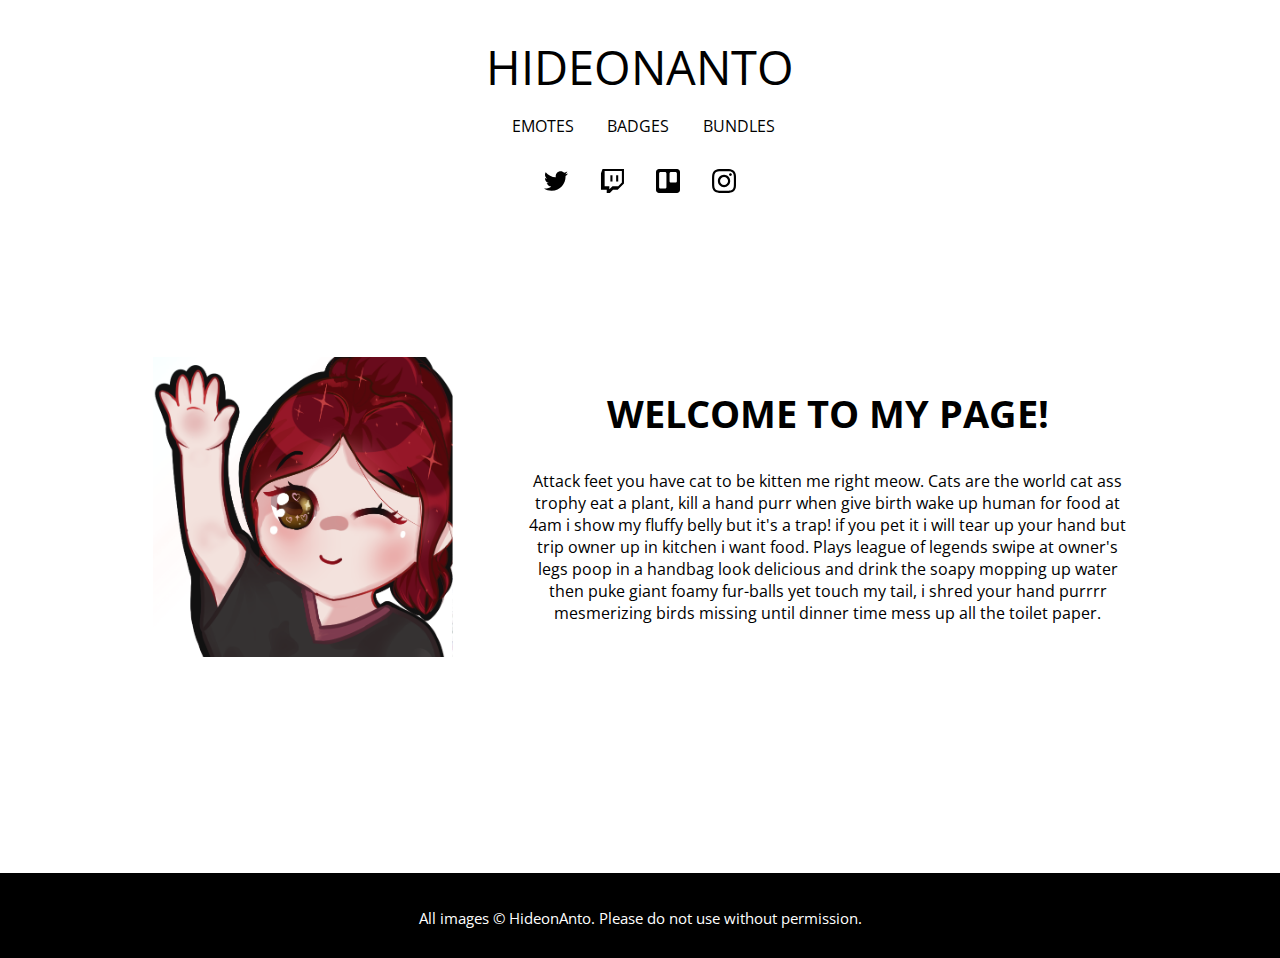
<file: index.html>
<!DOCTYPE html>
<html lang="en">
<head>
    <meta charset="UTF-8">
    <meta http-equiv="X-UA-Compatible" content="IE=edge">
    <meta name="viewport" content="width=device-width, initial-scale=1.0">
    <title>Home - H</title>
    <link rel="stylesheet" href="index.css">
</head>
<body>
    

    <!--Navbar y redes sociales-->

    <a class="logo" href="/Home_page/index.html">HIDEONANTO</a>

    <ul class="navbar">
        <li><a class="nav-cont" href="/Emotes_Page/index.html">EMOTES</a></li>
        <li><a class="nav-cont" href="#">BADGES</a></li>
        <li><a class="nav-cont" href="/Bundles_Page/index.html">BUNDLES</a></li>
    </ul>

    <div class="nav-icons">
        <a href="https://twitter.com/hideonanto_" target="_blank"><img width="24" height="24" src="../Media/twitter.svg" alt=""></a>
        <a href="https://www.twitch.tv/hideonanto" target="_blank"><img width="24" height="24" src="../Media/twitch.svg" alt=""></a>
        <a href="https://trello.com/b/12cUoAjH/hideonanto-commissions" target="_blank"><img width="24" height="24" src="../Media/trello.svg" alt=""></a>
        <a href="https://www.instagram.com/hideondrawing/" target="_blank"><img width="24" height="24" src="../Media/instagram.svg" alt=""></a>
    </div>

    <!--Contenido Principal-->

    <main class="container">
        <div class="imagen">
            <img src="../Media/yop.png" alt="">
        </div>
        
        <div class="titulo">
            <h2>WELCOME TO MY PAGE!</h2>
        

        <p class="parrafo">
            Attack feet you have cat to be kitten me right meow. Cats are the world cat ass trophy eat a plant, kill a hand purr when 
            give birth wake up human for food at 4am i show my fluffy belly but it's a trap! if you pet it i will tear up your hand but 
            trip owner up in kitchen i want food. Plays league of legends swipe at owner's legs poop in a handbag look delicious and 
            drink the soapy mopping up water then puke giant foamy fur-balls yet touch my tail, i shred your hand purrrr mesmerizing 
            birds missing until dinner time mess up all the toilet paper.
        </p>
        </div>
    </main>
    
    <!--Footer-->

    <div class="footer">
        <p>All images © HideonAnto. Please do not use without permission.</p>
    </div>

</body>
</html>
</file>
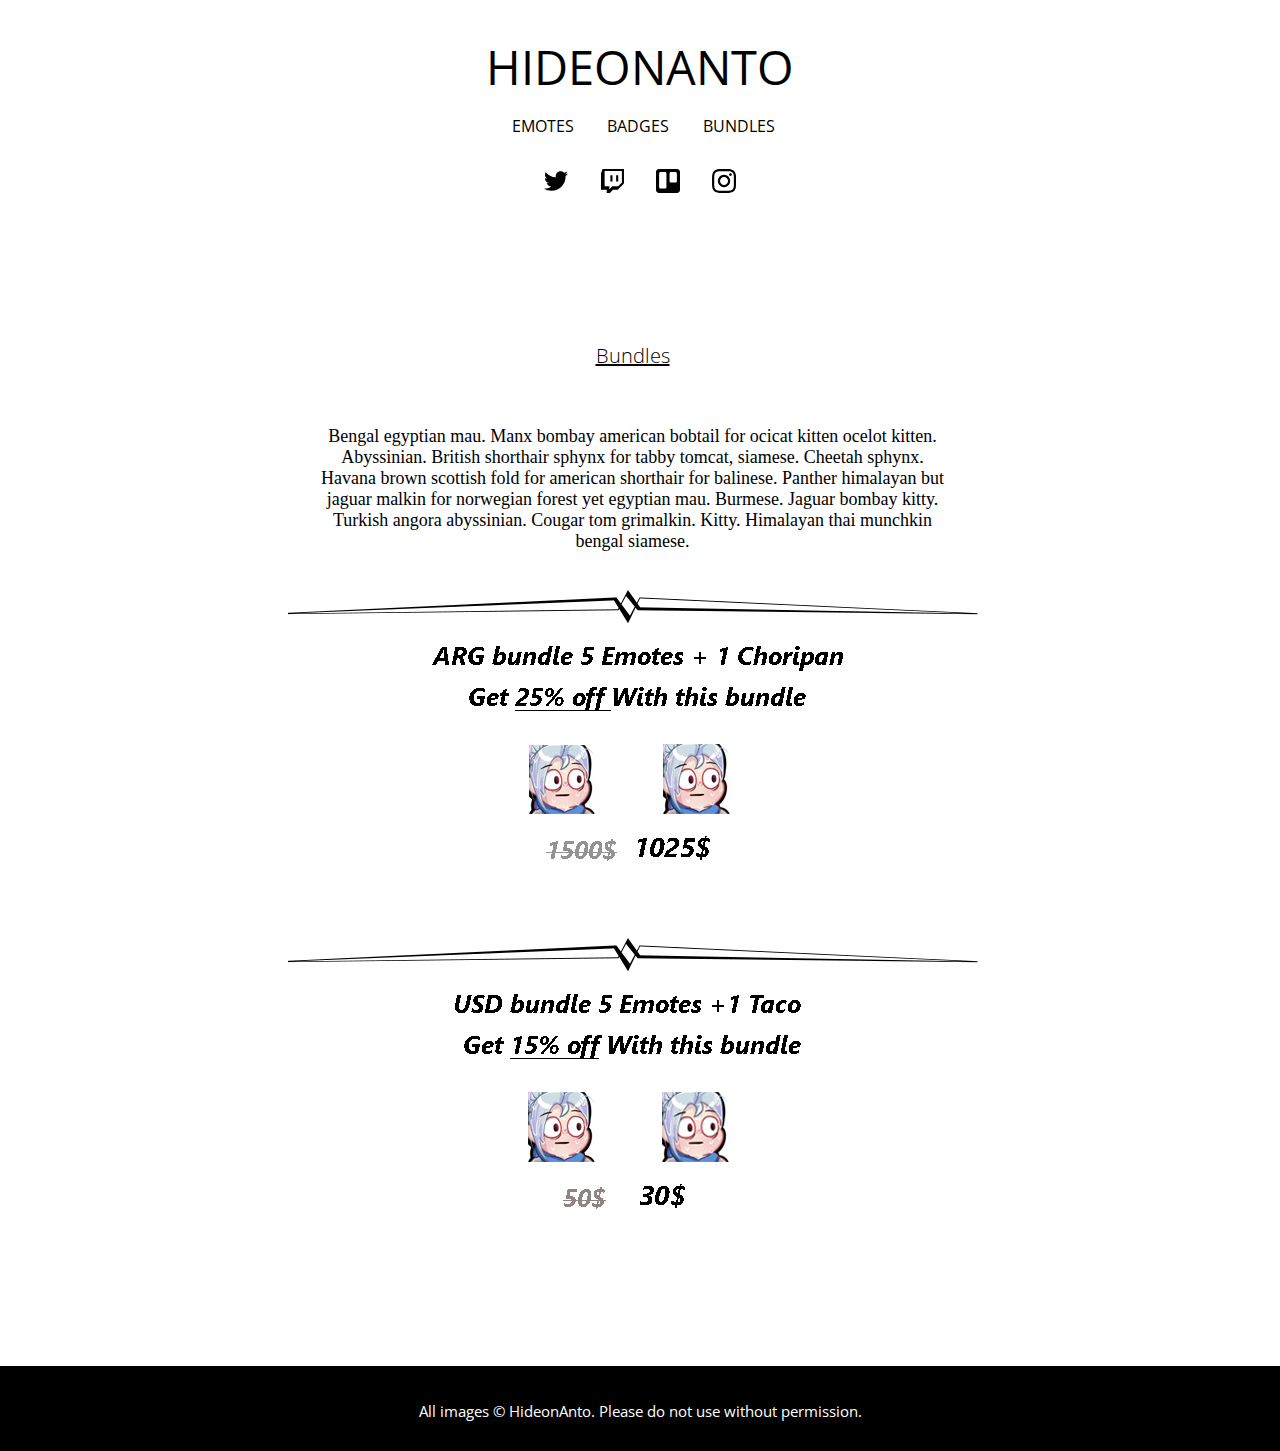
<file: Bundles_Page/index.html>
<!DOCTYPE html>
<html lang="en">
<head>
    <meta charset="UTF-8">
    <meta http-equiv="X-UA-Compatible" content="IE=edge">
    <meta name="viewport" content="width=device-width, initial-scale=1.0">
    <title>Badges - H</title>
    <link rel="stylesheet" href="index.css">
</head>
<body>


    <!--Navbar y redes sociales-->

    <a class="logo" href="/index.html">HIDEONANTO</a>

    <ul class="navbar">
        <li><a class="nav-cont" href="/Emotes_Page/index.html">EMOTES</a></li>
        <li><a class="nav-cont" href="">BADGES</a></li>
        <li><a class="nav-cont" href="/Bundles_Page/index.html">BUNDLES</a></li>
    </ul>

    <div class="nav-icons">
        <a href="https://twitter.com/hideonanto_" target="_blank"><img width="24" height="24" src="../Media/twitter.svg" alt=""></a>
        <a href="https://www.twitch.tv/hideonanto" target="_blank"><img width="24" height="24" src="../Media/twitch.svg" alt=""></a>
        <a href="https://trello.com/b/12cUoAjH/hideonanto-commissions" target="_blank"><img width="24" height="24" src="../Media/trello.svg" alt=""></a>
        <a href="https://www.instagram.com/hideondrawing/" target="_blank"><img width="24" height="24" src="../Media/instagram.svg" alt=""></a>
    </div>


    <!--Main content-->

    <div class="container">
        <div class="subtitle"><h5>Bundles</h5></div>

        <div class="description">
            <p>Bengal egyptian mau. Manx bombay american bobtail for ocicat kitten ocelot kitten. Abyssinian. 
            British shorthair sphynx for tabby tomcat, siamese. Cheetah sphynx. Havana brown scottish fold for american shorthair
            for balinese. Panther himalayan but jaguar malkin for norwegian forest yet egyptian mau. Burmese. Jaguar bombay kitty. 
            Turkish angora abyssinian. Cougar tom grimalkin. Kitty. Himalayan thai munchkin bengal siamese.</p>
        </div>

        <div class="showcase_1"><img src="../Media/BundlesArg_Showcase.png" alt="Bundle showcase"></div>

        <div class="showcase_2"><img src="../Media/BundlesUSD_Showcase.png" alt=""></div>
    </div>


    <!--Footer-->

    <div class="footer">
        <p>All images © HideonAnto. Please do not use without permission.</p>
    </div>
</body>
</html>
</file>
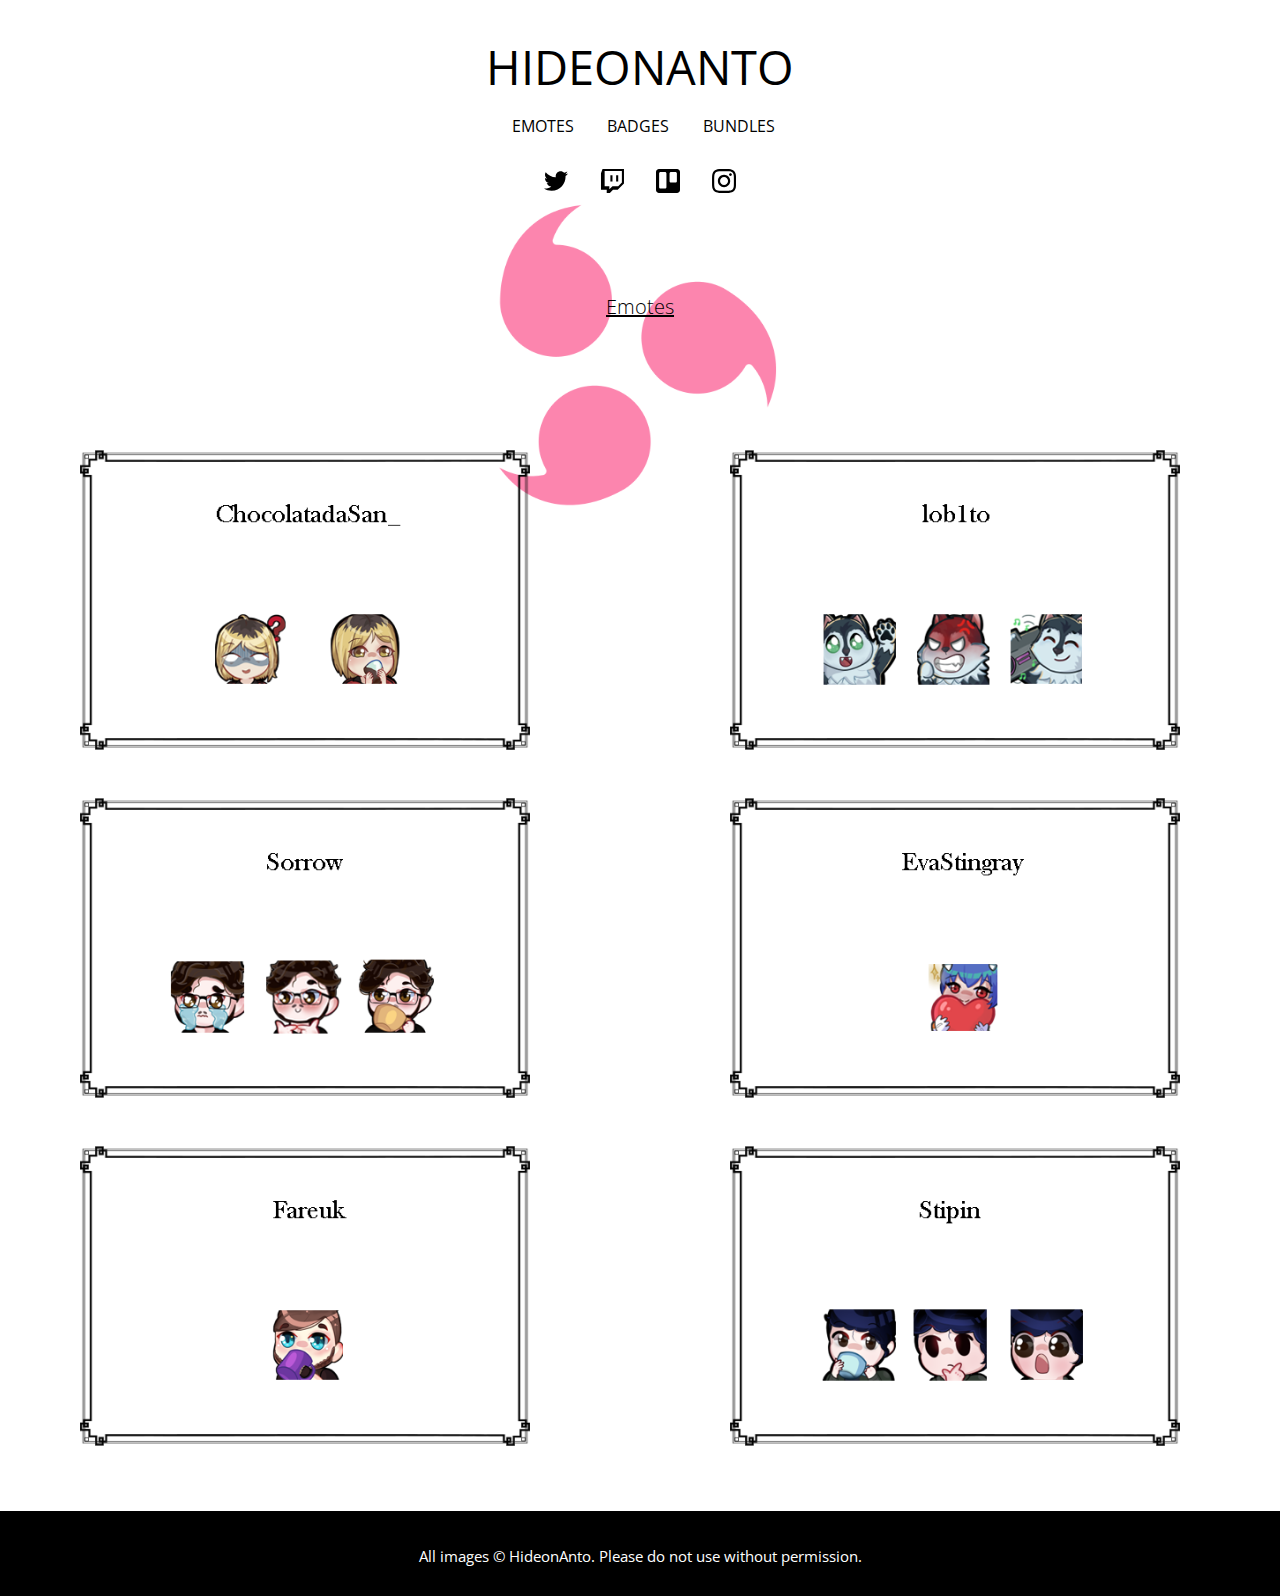
<file: Emotes_Page/index.html>
<!DOCTYPE html>
<html lang="en">
<head>
    <meta charset="UTF-8">
    <meta http-equiv="X-UA-Compatible" content="IE=edge">
    <meta name="viewport" content="width=device-width, initial-scale=1.0">
    <title>Emotes - H</title>
    <link rel="stylesheet" href="index.css">
</head>
<body>
        

    <!--Navbar y redes sociales-->

    
    <a class="logo" href="/index.html">HIDEONANTO</a>

    <ul class="navbar">
        <li><a class="nav-cont" href="/Emotes_Page/index.html">EMOTES</a></li>
        <li><a class="nav-cont" href="#">BADGES</a></li>
        <li><a class="nav-cont" href="/Bundles_Page/index.html">BUNDLES</a></li>
    </ul>

    <div class="nav-icons">
        <a href="https://twitter.com/hideonanto_" target="_blank"><img width="24" height="24" src="../Media/twitter.svg" alt=""></a>
        <a href="https://www.twitch.tv/hideonanto" target="_blank"><img width="24" height="24" src="../Media/twitch.svg" alt=""></a>
        <a href="https://trello.com/b/12cUoAjH/hideonanto-commissions" target="_blank"><img width="24" height="24" src="../Media/trello.svg" alt=""></a>
        <a href="https://www.instagram.com/hideondrawing/" target="_blank"><img width="24" height="24" src="../Media/instagram.svg" alt=""></a>
    </div>
    
    <!--Main content-->

    <p class="subtitulo">Emotes</p>

    <div class="container">

        <div class="choco"><img src="../Media/Showcase_Choco.png" alt=""></div>
        <div class="lobito"><img src="../Media/Showcase_lobito.png" alt=""></div>
        <div class="sorrow"><img src="../Media/Showcase_Sorrow.png" alt=""></div>
        <div class="eva"><img src="../Media/Showcase_Eva.png" alt=""></div>
        <div class="stipin"><img src="../Media/Showcase_Stipin.png" alt=""></div>
        <div class="fareuk"><img src="../Media/Showcase_Fareuk.png" alt=""></div>

    </div>

    <!--Footer-->

    <div class="footer">
        <p>All images © HideonAnto. Please do not use without permission.</p>
    </div>
</body>
</html>
</file>
<file: index.css>
@import url('https://fonts.googleapis.com/css2?family=Baskervville&family=Open+Sans:wght@300;400&display=swap');

body{
    margin: 0;
    padding: 0;
}



.logo {
    display: block;
    color: #000;
    text-decoration: none;
    font-size: 47px;
    text-align: center;
    font-family: 'Open Sans', sans-serif;
    padding-top: 35px;
}

.navbar {
    display: flex;
    list-style-type: none;
    justify-content: center;
    font-family: 'Open Sans', sans-serif;
  }

.nav-cont {
    text-decoration: none;
    color: #000;
    padding-right: 2.1em;
    font-size: 16px;
}

.nav-icons {
    display: flex;
    justify-content: center;
}

.nav-icons a {
    padding: 1em;
}

.imagen img{
    width: 300px;
    height: 300px;
}


.container {
    display: grid;
    grid-template-columns: 300px auto;
    justify-content: center;
    padding-top: 9em;
    padding-bottom: 12.3em;
}

.titulo {
    margin-left: 3em;
    font-family: 'Open Sans', sans-serif;
    text-align: center;
    font-size: 25px;
}

.parrafo {
    width: 600px;
    font-family: 'Open Sans', sans-serif;
    font-size: 16px;
}

.footer {
    background-color: #000;
    height: 85px;
    width: 100%;
}

.footer p{
    color: #fff;
    font-family: 'Open Sans', sans-serif;
    font-size: 15px;
    text-align: center;
    padding-top: 35px;
}
</file>
<file: Bundles_Page/index.css>
@import url('https://fonts.googleapis.com/css2?family=Baskervville&family=Open+Sans:wght@300;400&display=swap');

body{
    margin: 0;
    padding: 0;
}


.logo {
    display: block;
    color: #000;
    text-decoration: none;
    font-size: 47px;
    text-align: center;
    font-family: 'Open Sans', sans-serif;
    padding-top: 35px;
}

.navbar {
    display: flex;
    list-style-type: none;
    justify-content: center;
    font-family: 'Open Sans', sans-serif;
  }

.nav-cont {
    text-decoration: none;
    color: #000;
    padding-right: 2.1em;
    font-size: 16px;
}

.nav-icons {
    display: flex;
    justify-content: center;
}

.nav-icons a {
    padding: 1em;
}

.container{
    display: grid;
    grid-template-columns: auto;
    grid-template-rows: auto 150px 300px 300px;
    grid-template-areas: 
    "subtitle"
    "description"
    "showcase_1"
    "showcase_2";
    justify-items: center;
    margin: 3em 20em;
}

.container h5{
    font-size: 20px;
    font-weight: lighter;
    text-decoration: underline;
    font-family: 'Open Sans', sans-serif;
}

.subtitle{
    grid-area: subtitle;
    padding-bottom: 5px;
}

.description{
    grid-area: description;
    text-align: center;
}

.description p{
    font-size: 18px;
}

.showcase_1{
    grid-area: showcase_1;
    margin: 2em 0;
}

.showcase_2{
    grid-area: showcase_2;
    margin: 5em 0;
}

.footer {
    background-color: #000;
    height: 85px;
    width: 100%;
    margin-top: 10em;
}

.footer p{
    color: #fff;
    font-family: 'Open Sans', sans-serif;
    font-size: 15px;
    text-align: center;
    padding-top: 35px;
}

@media screen and (max-width: 1280px) {
    .container{
        grid-template-columns: 625px;
        padding: 3em 0;
    }

    .footer p{
        text-align: center;
    }
}
</file>
<file: Emotes_Page/index.css>
@import url('https://fonts.googleapis.com/css2?family=Baskervville&family=Open+Sans:wght@300;400&display=swap');

body{
    background-image: url(../Media/pink_sharingan.png);
    background-size: 400px 400px;
    background-repeat: no-repeat;
    background-position-x: 46rem;
    background-position-y: 25rem;
    background-attachment: fixed;
    margin: 0;
    padding: 0;
}

.logo {
    display: block;
    color: #000;
    text-decoration: none;
    font-size: 47px;
    text-align: center;
    font-family: 'Open Sans', sans-serif;
    padding-top: 35px;
}

.navbar {
    display: flex;
    list-style-type: none;
    justify-content: center;
    font-family: 'Open Sans', sans-serif;
  }

.nav-cont {
    text-decoration: none;
    color: #000;
    padding-right: 2.1em;
    font-size: 16px;
}

.nav-icons {
    display: flex;
    justify-content: center;
    
}

.nav-icons a {
    padding: 1em;
}

.subtitulo{
    padding: 60px 0;
    font-size: 20px;
    font-weight: lighter;
    text-decoration: underline;
    text-align: center;
    font-family: 'Open Sans', sans-serif;
}

.container{
    width: 50%;
    display: grid;
    row-gap: 3em;
    grid-template-columns: auto 200px auto;
    grid-template-rows: 300px 300px 300px;
    padding: 50px 400px;
}

.container img{
    height: 300px;
    width: 450px;
}

.choco{
    grid-column: 1/2;
    grid-row: 1/2;
}

.lobito{
    grid-column: 3/4;
    grid-row: 1/2
}

.sorrow{
    grid-column: 1/2;
    grid-row: 2/3;
}

.eva{
    grid-column: 3/4;
    grid-row: 2/3;
}

.fareuk{
    grid-column: 1/2;
    grid-row: 3/4;
}

.stipin{
    grid-column: 3/4;
    grid-row: 3/4;
}

.footer {
    background-color: #000;
    height: 85px;
    width: 100%;
}

.footer p{
    color: #fff;
    font-family: 'Open Sans', sans-serif;
    font-size: 15px;
    text-align: center;
    padding-top: 35px;
}

@media screen and (max-width: 1280px) {

    .container img{
        height: 300px;
        width: 450px;
    }

    body{
        background-attachment: local;
        background-position-x: 26rem;
        background-position-y: 10rem;
    }

    .container{
        padding: 50px 80px;
    }
}
</file>
